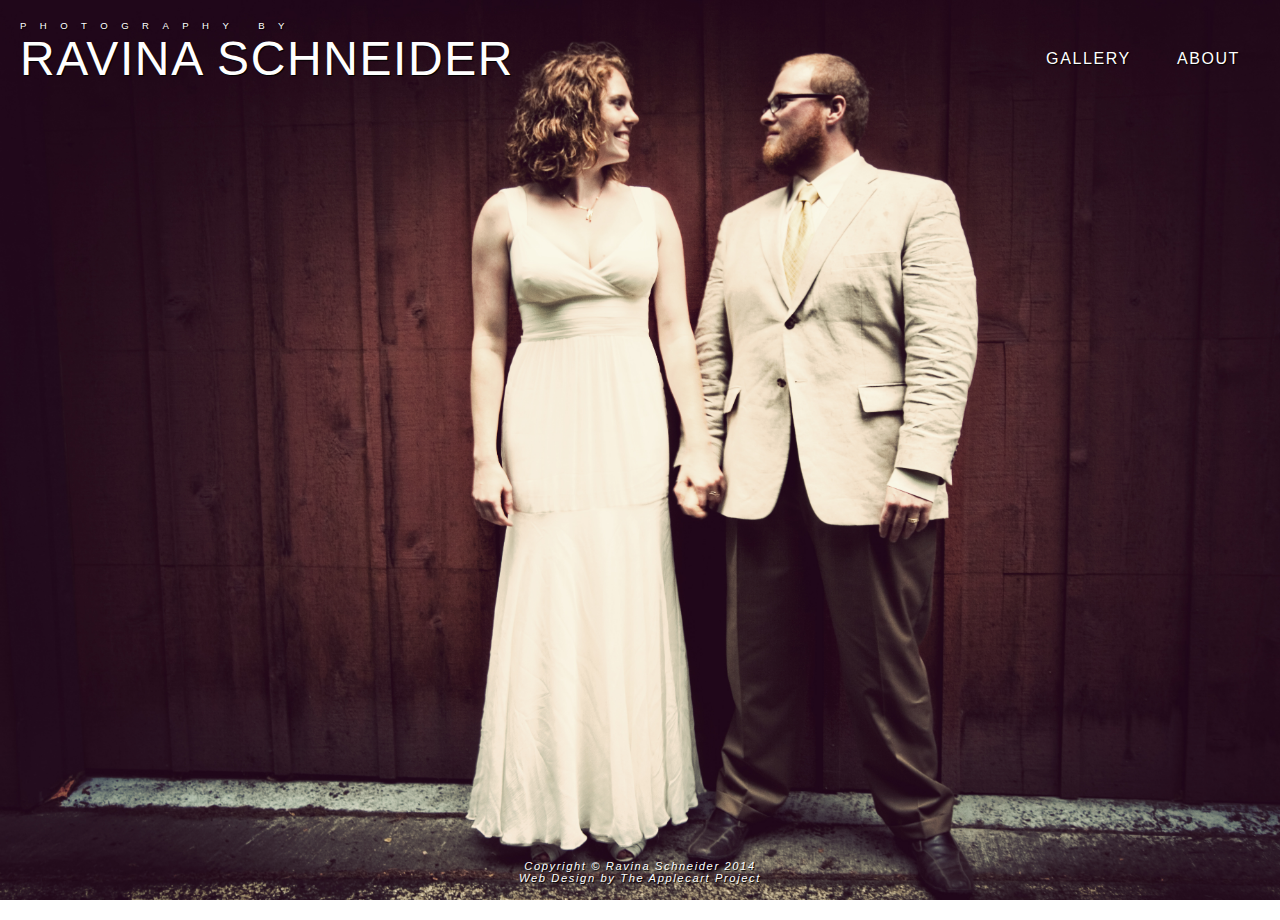
<file: Current Site/index.html>
<!DOCTYPE html>
<html>
	<head>
		<meta name="viewport" content="user-scalable=false, width=device-width, initial-scale=1.0, minimum-scale=1.0, maximum-scale=1.0">
		<title>Ravina Schneider Photography</title>
		<link rel="stylesheet" type="text/css" href="Style/home.css">
	</head>
	<body>
		<div class="content-wrapper">
			<header>
				<div class="site-title">
					<a href="index.html">
						<h2>Photography by</h2>
						<h1>Ravina Schneider</h1>
					</a>
				</div>
				<nav>
					<a href="gallery.html">Gallery</a>
					<a href="about.html">About</a>
				</nav>
			</header>
			<div class="clearfix"></div>

			<img src="img/background/wedding.jpg" class="home-img" />

		</div>
		
		<footer>
			<p>
				Copyright &copy; Ravina Schneider 2014
			</p>
			<p>
				Web Design by <a href="http://theapplecartproject.com" target="blank">The Applecart Project</a>
			</p>
	    </footer>
	</body>
</html>
</file>
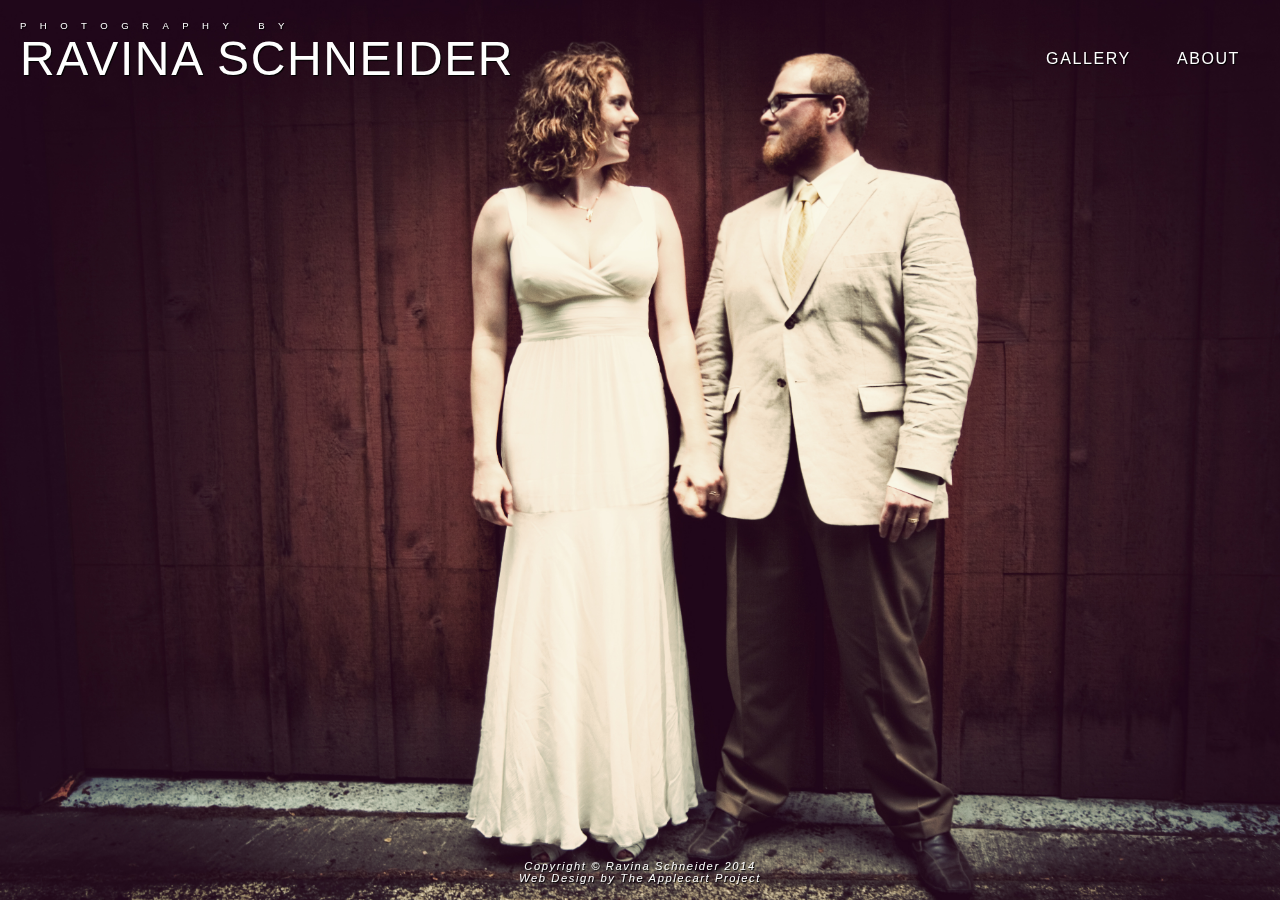
<file: old/index.html>
<!DOCTYPE html>
<html>
	<head>
		<title>Ravina Schneider Photography</title>
		<link rel="stylesheet" type="text/css" href="Style/home.css">
	</head>
	<body class="stars">
		<div class="content-wrapper">
			<header>
				<div class="site-title">
					<a href="index.html">
						<h2>Photography by</h2>
						<h1>Ravina Schneider</h1>
					</a>
				</div>
				<nav>
					<a href="gallery.html">Gallery</a>
					<a href="about.html">About</a>
				</nav>
			</header>
			<div class="clearfix"></div>

			<img src="../img/background/wedding.jpg" class="home-img" />

		</div>
		
		<footer>
			<p>
				Copyright &copy; Ravina Schneider 2014
			</p>
			<p>
				Web Design by <a href="http://theapplecartproject.com" target="blank">The Applecart Project</a>
			</p>
	    </footer>

	    <!--
	    <script type="text/javascript" src="http://codeorigin.jquery.com/jquery-1.10.2.min.js"></script>
    	<script type="text/javascript" src="js/index.js"></script>
    	<script type="text/javascript">
      		$( document ).ready( function(){
        	var shootingStarObj = new ShootingStar( "body" );
            shootingStarObj.launch();
      	});
    	</script>
		-->
	</body>
</html>
</file>
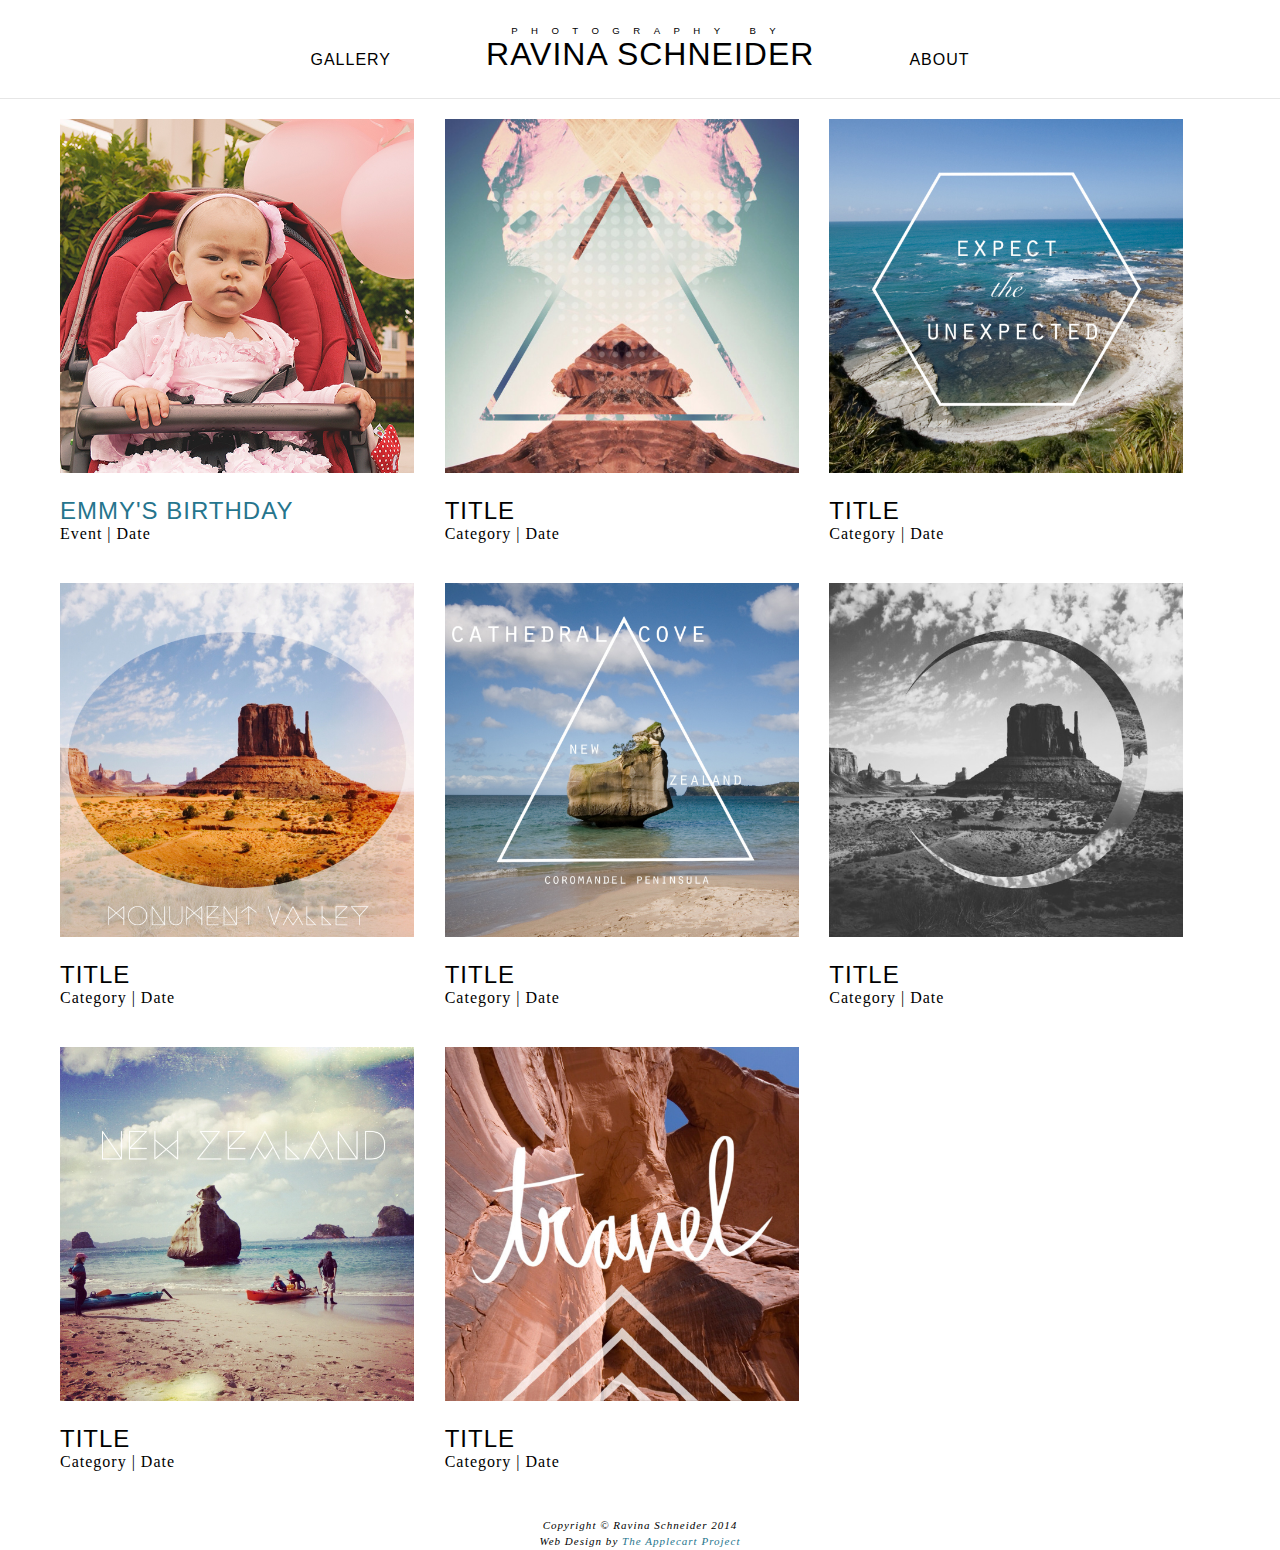
<file: Current Site/gallery.html>
<!DOCTYPE html>
<html>
	<head>
		<meta name="viewport" content="user-scalable=false, width=device-width, initial-scale=1.0, minimum-scale=1.0, maximum-scale=1.0">
		<title>Ravina Schneider Photography</title>
		<link rel="stylesheet" type="text/css" href="Style/style.css">
		<link rel="stylesheet" type="text/css" href="Style/media.css">
	</head>
	<body>
		<div class="header-wrapper">
			<a href="gallery.html" class="web-nav">Gallery</a>
			<div class="site-title">
				<a href="index.html">
					<h2>Photography by</h2>
					<h1>Ravina Schneider</h1>
				</a>
			</div>
			<a href="about.html" class="web-nav">About</a>
			<nav>
				<a href="gallery.html">Gallery</a>
				<a href="about.html">About</a>
			</nav>
		</div>

		<div class="content-wrapper">

			<div class="gallery-wrapper">
				<article class="album-wrapper">
					<a href="album.html">
						<img class="cover" src="img/emmy/emmy.jpg" />
						<h2>Emmy's Birthday</h2>
					</a>
					<aside>Event | Date</aside>
				</article>

				<article class="album-wrapper">
					<a href="#">
						<img class="cover" src="img/photo7.jpg" />
					</a>
					<h2>Title</h2>
					<aside>Category | Date</aside>
				</article>

				<article class="album-wrapper">
					<a href="#">
						<img class="cover" src="img/photo3.jpg" />
					</a>
					<h2>Title</h2>
					<aside>Category | Date</aside>
				</article>

				<article class="album-wrapper">
					<a href="#">
						<img class="cover" src="img/photo1.jpg" />
					</a>
					<h2>Title</h2>
					<aside>Category | Date</aside>
				</article>

				<article class="album-wrapper">
					<a href="#">
						<img class="cover" src="img/photo4.jpg" />
					</a>
					<h2>Title</h2>
					<aside>Category | Date</aside>
				</article>

				<article class="album-wrapper">
					<a href="#">
						<img class="cover" src="img/photo8.jpg" />
					</a>
					<h2>Title</h2>
					<aside>Category | Date</aside>
				</article>

				<article class="album-wrapper">
					<a href="#">
						<img class="cover" src="img/photo5.jpg" />
					</a>
					<h2>Title</h2>
					<aside>Category | Date</aside>
				</article>

				<article class="album-wrapper">
					<a href="#">
						<img class="cover" src="img/photo2.jpg" />
					</a>
					<h2>Title</h2>
					<aside>Category | Date</aside>
				</article>
			</div>
		</div>
		
	<footer>
		<p>
			Copyright &copy; Ravina Schneider 2014
		</p>
		<p>
			Web Design by <a href="http://theapplecartproject.com" target="blank">The Applecart Project</a>
		</p>
    </footer>
	</body>
</html>
</file>
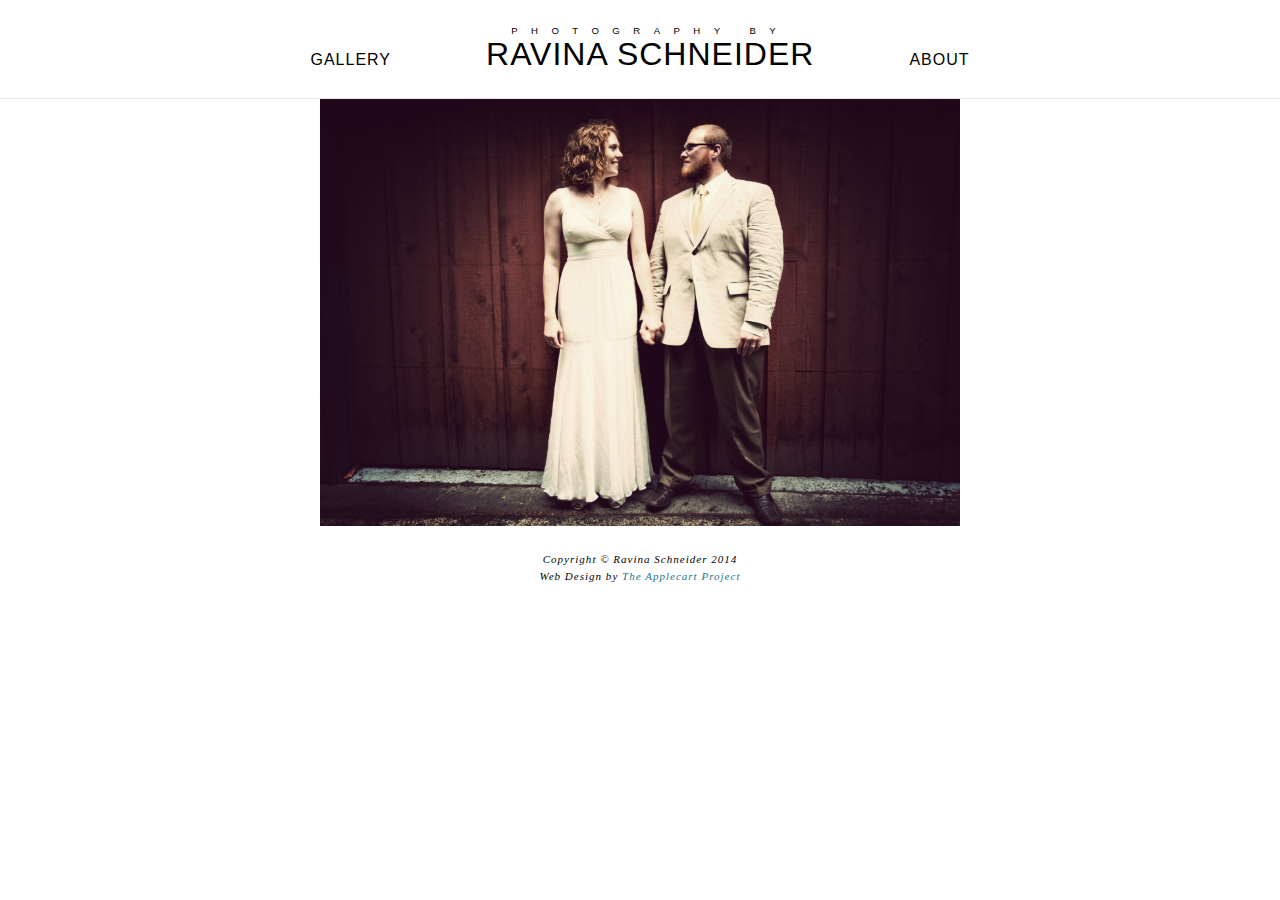
<file: Current Site/index-old.html>
<!DOCTYPE html>
<html>
	<head>
		<meta name="viewport" content="user-scalable=false, width=device-width, initial-scale=1.0, minimum-scale=1.0, maximum-scale=1.0">
		<title>Ravina Schneider Photography</title>
		<link rel="stylesheet" type="text/css" href="Style/style.css">
		<link rel="stylesheet" type="text/css" href="Style/media.css">
	</head>
	<body>
		<div class="header-wrapper">
			<a href="gallery.html" class="web-nav">Gallery</a>
			<div class="site-title">
				<a href="index.html">
					<h2>Photography by</h2s>
					<h1>Ravina Schneider</h1>
				</a>
			</div>
			<a href="about.html" class="web-nav">About</a>
			<nav>
				<a href="gallery.html">Gallery</a>
				<a href="about.html">About</a>
			</nav>
		</div>

		<div class="content-wrapper">
			<div class="home-slider">
				<img src="../../img/background/wedding.jpg" />
			</div>
		</div>
		
	<footer>
		<p>
			Copyright &copy; Ravina Schneider 2014
		</p>
		<p>
			Web Design by <a href="http://theapplecartproject.com" target="blank">The Applecart Project</a>
		</p>
    </footer>
	</body>
</html>
</file>
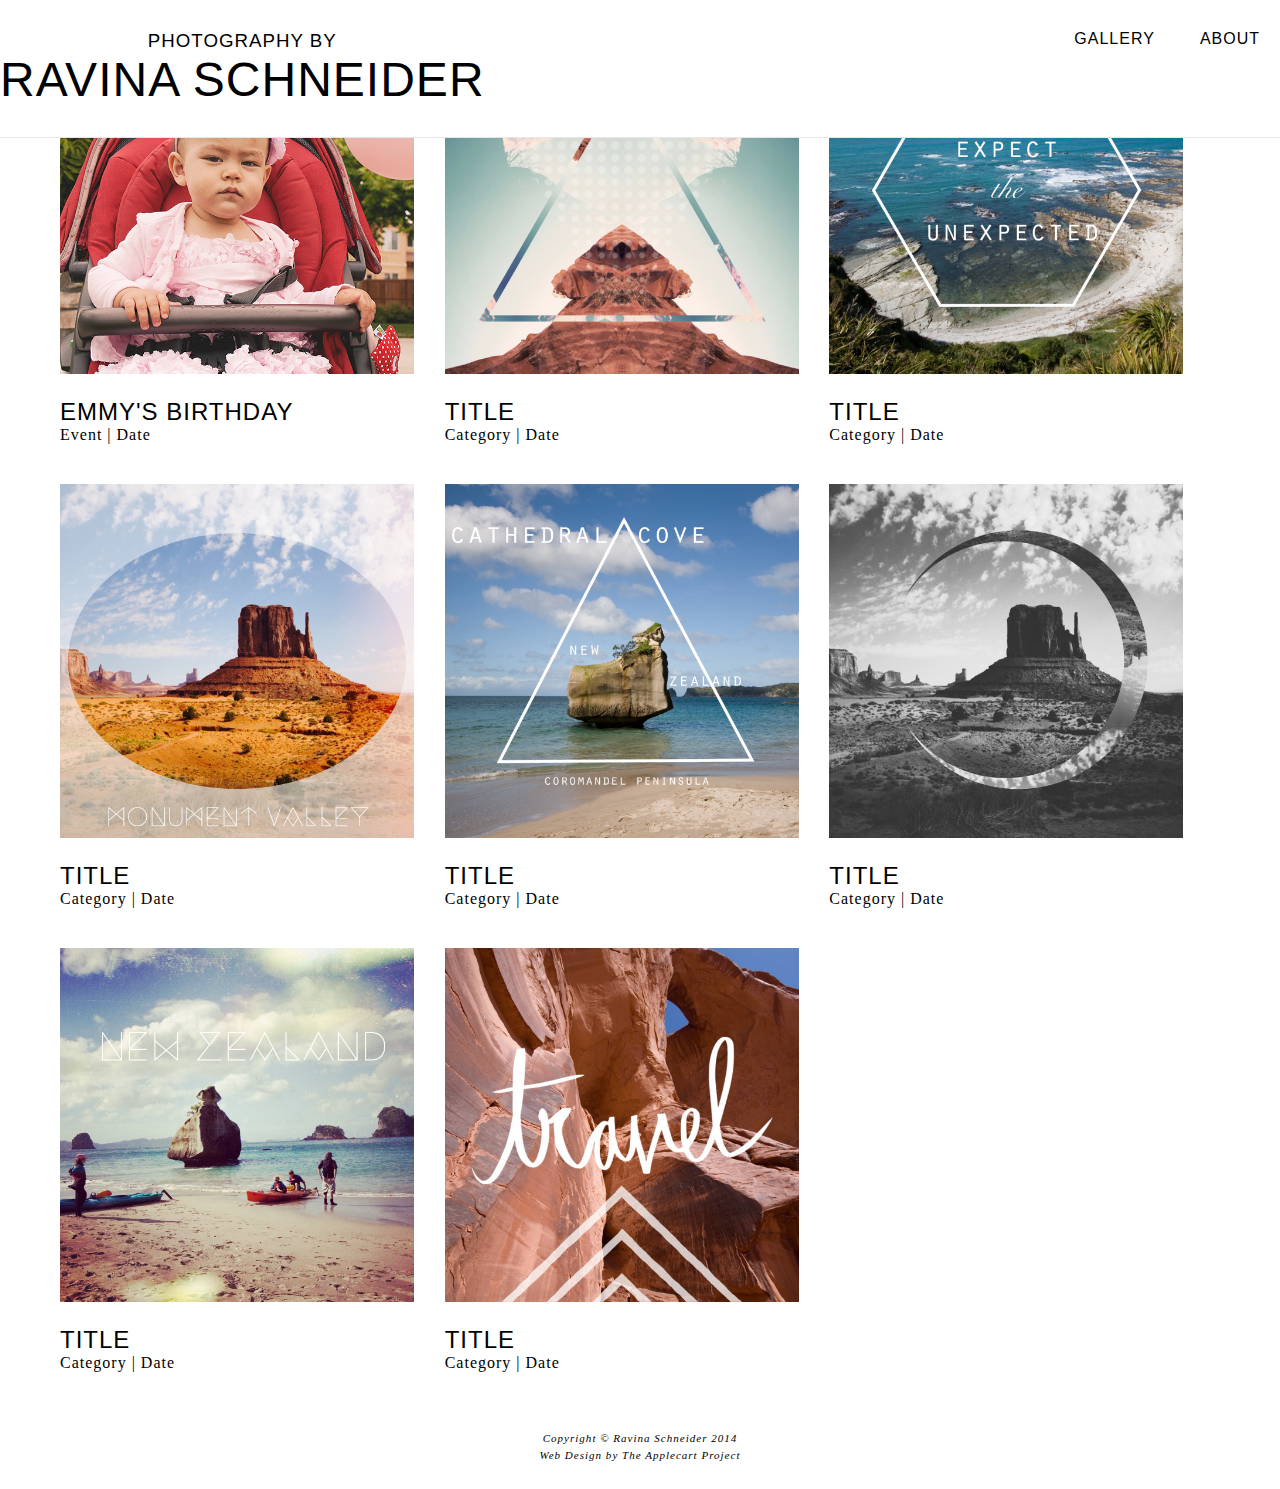
<file: old/gallery.html>
<!DOCTYPE html>
<html>
	<head>
		<title>Ravina Schneider Photography</title>
		<link rel="stylesheet" type="text/css" href="Style/style.css">
		<link rel="stylesheet" type="text/css" href="Style/media.css">
	</head>
	<body>
		<div class="header-wrapper">
			<div class="site-title">
				<a href="index.html">
					<h3>Photography by</h3>
					<h1>Ravina Schneider</h1>
				</a>
			</div>
			<nav>
				<a href="gallery.html">Gallery</a>
				<a href="about.html">About</a>
			</nav>
		</div>

		<div class="content-wrapper">

			<div class="gallery-wrapper">
				<article class="album-wrapper">
					<a href="album.html">
						<img class="cover" src="../img/emmy/emmy.jpg" />
						<h2>Emmy's Birthday</h2>
					</a>
					<aside>Event | Date</aside>
				</article>

				<article class="album-wrapper">
					<a href="#">
						<img class="cover" src="../img/photo7.jpg" />
					</a>
					<h2>Title</h2>
					<aside>Category | Date</aside>
				</article>

				<article class="album-wrapper">
					<a href="#">
						<img class="cover" src="../img/photo3.jpg" />
					</a>
					<h2>Title</h2>
					<aside>Category | Date</aside>
				</article>

				<article class="album-wrapper">
					<a href="#">
						<img class="cover" src="../img/photo1.jpg" />
					</a>
					<h2>Title</h2>
					<aside>Category | Date</aside>
				</article>

				<article class="album-wrapper">
					<a href="#">
						<img class="cover" src="../img/photo4.jpg" />
					</a>
					<h2>Title</h2>
					<aside>Category | Date</aside>
				</article>

				<article class="album-wrapper">
					<a href="#">
						<img class="cover" src="../img/photo8.jpg" />
					</a>
					<h2>Title</h2>
					<aside>Category | Date</aside>
				</article>

				<article class="album-wrapper">
					<a href="#">
						<img class="cover" src="../img/photo5.jpg" />
					</a>
					<h2>Title</h2>
					<aside>Category | Date</aside>
				</article>

				<article class="album-wrapper">
					<a href="#">
						<img class="cover" src="../img/photo2.jpg" />
					</a>
					<h2>Title</h2>
					<aside>Category | Date</aside>
				</article>
			</div>
		</div>
		
	<footer>
		<p>
			Copyright &copy; Ravina Schneider 2014
		</p>
		<p>
			Web Design by <a href="http://theapplecartproject.com" target="blank">The Applecart Project</a>
		</p>
    </footer>
	</body>
</html>
</file>
<file: Current Site/Style/home.css>
* {
	box-sizing: border-box;
	margin: 0;
	padding: 0;
}
html,
body {
	height: 100%;
}
body {
	background: #28061A;
	font-family: sans-serif;
	letter-spacing: .1em;
	width: 100%;
}
header {
	color: #fff;
	margin: 20px;
	text-shadow: 1px 1px 1px #000;
}
h1,
h2,
h3,
h4,
h5,
nav a {
	font-family: Avenir, 'Montserrat', Helvetica;
	font-weight: 400;
	text-transform: uppercase;
}
h1 {
	font-size: 3em;
}
h2 {
	font-size: .6em;
	letter-spacing: 1.4em;
}
footer {
	color: #fff;
	font-style: italic;
	font-size: .7em;
	height: 60px;
	text-align: center;
	text-shadow: 1px 1px 1px #000;
}
a {
	color: inherit;
	text-decoration: none;
}
nav {
	margin: 30px 0;
}
nav a {
	margin: 0 20px;
}
nav a:hover {
	border-bottom: 2px dotted #fff;
}
.clearfix {
	clear: both;
}
.content-wrapper {
	min-height: 100%;
	margin-bottom: -60px;
}
.home-img {
	display: table;
	margin: 0 auto;
	width: 90%;
}
.stars {
    z-index: 0; 
    position: absolute; 
    /* width: 420em; height: 70em; */
    transform:translate3D(0em, 0em, 0); 
    animation: stars 21s ease; 
    transform-style: preserve-3d;
}

@media screen and (max-width: 768px) {
	header {
		text-align: center;
	}
}

@media screen and (min-width: 768px) {
	body{
		background: url("../img/background/wedding.jpg");
		background-size: cover;
		background-repeat: no-repeat;
	}
	nav {
		float: right;
	}
	.home-img {
		display: none;
	}
	.site-title {
		float: left;
	}
}

@media screen and (max-width: 1120px) {
	body {
		background-size: 1250px;
	}
}
</file>
<file: old/Style/home.css>
* {
	margin: 0;
	padding: 0;
}
html,
body {
	height: 100%;
}
body {
	background: #28061A;
	font-family: sans-serif;
	letter-spacing: .1em;
	width: 100%;
}
header {
	color: #fff;
	margin: 20px;
	text-shadow: 1px 1px 1px #000;
}
h1,
h2,
h3,
h4,
h5,
nav a {
	font-family: Avenir, 'Montserrat', Helvetica;
	font-weight: 400;
	text-transform: uppercase;
}
h1 {
	font-size: 3em;
}
h2 {
	font-size: .6em;
	letter-spacing: 1.4em;
}
footer {
	color: #fff;
	font-style: italic;
	font-size: .7em;
	height: 60px;
	text-align: center;
	text-shadow: 1px 1px 1px #000;
}
a {
	color: inherit;
	text-decoration: none;
}
nav {
	margin: 30px 0;
}
nav a {
	margin: 0 20px;
}
nav a:hover {
	border-bottom: 2px dotted #fff;
}
.clearfix {
	clear: both;
}
.content-wrapper {
	min-height: 100%;
	margin-bottom: -60px;
}
.home-img {
	display: table;
	margin: 0 auto;
	width: 90%;
}
.stars {
    z-index: 0; 
    position: absolute; 
    /* width: 420em; height: 70em; */
    transform:translate3D(0em, 0em, 0); 
    animation: stars 21s ease; 
    transform-style: preserve-3d;
}

@media screen and (max-width: 768px) {
	header {
		text-align: center;
	}
}

@media screen and (min-width: 768px) {
	body{
		background: url("../../img/background/wedding.jpg");
		background-size: cover;
		background-repeat: no-repeat;
	}
	nav {
		float: right;
	}
	.home-img {
		display: none;
	}
	.site-title {
		float: left;
	}
}

@media screen and (max-width: 1120px) {
	body {
		background-size: 1250px;
	}
}
</file>
<file: Current Site/Style/style.css>
* {
	box-sizing: border-box;
	margin: 0;
	padding: 0;
} 
body {
 	font-family: 'GoudyRegular', serif;
	height: 100%;
	letter-spacing: 1px;
}
a {
	color: #26758d;
	text-decoration: none;
	-webkit transition: color .4s;
	transition: color .4s;
}
footer {
	font-size: .6em;
	font-style: italic;
	letter-spacing: 1px;
	margin-top: 2%;
	position: relative;
	text-align: center;
}
h1,
h2,
h3,
h4,
h5,
h6 {
	font-family: Avenir, 'Montserrat', Helvetica;
	font-weight: 400;
	text-transform: uppercase;
}
img {
 	max-width: 100%;
 	height: auto;
}
li {
	list-style: none;
}
p {
	font-size: 1.15em;
 	line-height: 1.5em;
}
.clearfix {
	clear: both;
}
.table {
	display: table;
	margin: 0 auto;
}
.site-title h2 {
	font-size: .6em;
	letter-spacing: 1.4em;
}
ul {
	padding: 0;
}

/************************************************
				HEADER
************************************************/

.header-wrapper {
	margin: 0 auto;
	text-align: center;
}
.site-title {
	margin: 25px 0;
	text-transform: uppercase;
}
.site-title a{
	color: #000;
}
nav {
 	border-bottom: 1px solid #e6e6e6;
 	border-top: 1px solid #e6e6e6;	
 	padding: 20px 0;
 	text-align: center;
}
nav a {
	color: #000;
	display: inline-block;
	font-family: Avenir, 'Montserrat', Helvetica;
	text-transform: uppercase;
	width: 49%;
}
.web-nav {
	display: none;
}


/************************************************
				HOME PAGE
************************************************/

.home-slider img {
	width: 100%;
}

/************************************************
				GALLERY PAGE
************************************************/

.album-wrapper {
	margin: 20px 10px;
}
.content-wrapper {
	margin: 0 auto;
	max-width: 1200px;
}
.cover {
	height: auto;
	margin-bottom: 20px;
	-webkit transition: transform .7s;
	transition: transform .7s;
	width: 100%;
}
.cover:hover {
	-webkit-transform: scale(1.03);
	-ms-transform: scale(1.03);
	transform: scale(1.03);
}
.gallery-wrapper {
	display: -webkit-box;
	display: -webkit-flex;
	display: -ms-flexbox;
	display: flex;
	-webkit-flex-wrap: wrap;
	-ms-flex-wrap: wrap;
	flex-wrap: wrap;
}

/************************************************
				ABOUT PAGE
************************************************/
.about-text {
	margin: 0 auto;
	max-width: 450px;
}
.about-text p{
	letter-spacing: 0;
	margin: 15px;
}
.bottom-wrapper {
	margin-top: 25px;
	text-align: center;
}
.bottom-wrapper h3 {
	text-transform: uppercase;
}
.col,
.lastcol {
	margin: 30px 0;
}
.profile-pic {
	margin: 15px auto;
	width: 335px;
}

/************************************************
				ALBUM PAGE
************************************************/
.thumb-wrapper {
	background: #eeeeee;
}

#imageGallery img {
	margin: 5px;
	width: 315px;
}
.inner-wrapper {
	display: none;
}
.album-name {
	padding: 20px 0;
	text-align: center;
}
.main-wrapper {
	text-align: center;
	top: 0;
}
.web-footer {
	display: none;
}
</file>
<file: Current Site/Style/media.css>
@media screen and (min-width: 640px) {
/************************************************
				ALBUM PAGE
************************************************/
	#imageGallery {
		display: flex;
		flex-wrap: wrap;
		justify-content: center;
	}
	#imageGallery img {
		width: 310px;
	}
}

@media screen and (min-width: 720px) {
/************************************************
				GLOBAL
************************************************/
	.header-wrapper {
		border-bottom: 1px solid #e6e6e6;
	} 
	.album {
		background: #fff;
		position: fixed;
		width: 100%;
		z-index: 1;
	}
	.site-title {
		color: #000;
		display: inline-block;
	}


/************************************************
				HOME PAGE
************************************************/
	.home-slider img {
		display: table;
		margin: 0 auto;
		max-width: 640px;
	}

/************************************************
				GALLERY PAGE
************************************************/
	.album-wrapper {
		margin: 20px 2.6% 20px 0;
		width: 30%;
	}
	.gallery-wrapper {
		margin-left: 20px;
	}
	.thumb-wrapper {
		padding-top: 200px;
	}

/************************************************
				ABOUT PAGE
************************************************/
	.lastcol {
		border: none;
	}
	.profile-wrapper {
		display: table;
		margin: 0 auto;
	}
}

@media screen and (min-width: 830px) {
/************************************************
				ABOUT PAGE
************************************************/
	.about-text {
		float: left;
	}
	.profile-pic {
		float: left;
		margin-right: 20px;
	}
}

@media screen and (min-width: 900px) {
/************************************************
				ABOUT PAGE
************************************************/
	.bottom-wrapper {
		border-bottom: 1px solid #000;
		border-top: 1px solid #000;
	}
	.col {
		border-right: 1px solid #aaa;
	}
	.col,
	.lastcol {
		border-bottom: none;
		float: left;
		height: 78px;
		width: 300px;
	}
}


@media screen and (min-width: 970px) {
/************************************************
				GLOBAL
************************************************/
	nav {
		display: none;
	}
	.web-nav {
		color: inherit;
		display: inline-block;
		font-family: Avenir, 'Montserrat', Helvetica;
		margin: 0 90px;
		text-transform: uppercase;
	}
/************************************************
				ABOUT PAGE
************************************************/
	.thumb-wrapper {
		float: left;
		margin-top: 109px;
		padding: 20px 0;
		position: relative;
		width: 35%
	}
	.main-wrapper {
		bottom: 0;
		right: 0;
		margin-top: 185px;
		position: fixed;
		width: 65%;
	}
	.mobile-footer {
		display: none;
	}
	#imageGallery img {
		width: 200px;
	}
	.inner-wrapper {
		display: block;
	}
	.web-footer {
		display: block;
		font-size: .6em;
		font-style: italic;
	}

}
</file>
<file: old/Style/style.css>
* {
	box-sizing: border-box;
	margin: 0;
} 
body {
 	font-family: 'GoudyRegular', serif;
	height: 100%;
	letter-spacing: 1px;
}
a {
	color: inherit;
	text-decoration: none;
	-webkit transition: color .4s;
	transition: color .4s;
}
header {
	margin: 20px;
}
footer {
	font-size: .6em;
	font-style: italic;
	letter-spacing: 1px;
	margin: 3% 0 2% 0;
	position: relative;
	text-align: center;
}
h1,
h2,
h3,
h4,
h5,
h6,
nav a {
	font-family: Avenir, 'Montserrat', Helvetica;
	font-weight: 400;
	text-transform: uppercase;
}
h1 {
	font-size: 3em;
}
img {
 	max-width: 100%;
 	height: auto;
}
li {
	list-style: none;
}
p {
	font-size: 1.15em;
 	line-height: 1.5em;
}
.clearfix {
	clear: both;
}
.table {
	display: table;
	margin: 0 auto;
}
ul {
	padding: 0;
}

/************************************************
				HEADER
************************************************/

.header-wrapper {
	margin: 0 auto;
	text-align: center;
}
.site-title {
	margin: 30px 0;
	text-transform: uppercase;
}
.site-title a{
	color: #000;
}
nav {
	margin: 30px 0;
}
nav a {
	margin: 0 20px;
}
nav a:hover {
	border-bottom: 2px dotted #fff;
}

/************************************************
				HOME PAGE
************************************************/

.home-slider img {
	width: 100%;
}

/************************************************
				GALLERY PAGE
************************************************/

.album-wrapper {
	margin: 20px 10px;
}
.content-wrapper {
	margin: 0 auto;
	max-width: 1200px;
}
.cover {
	height: auto;
	margin-bottom: 20px;
	-webkit transition: transform .7s;
	transition: transform .7s;
	width: 100%;
}
.cover:hover {
	-webkit-transform: scale(1.03);
	-ms-transform: scale(1.03);
	transform: scale(1.03);
}
.gallery-wrapper {
	display: -webkit-box;
	display: -webkit-flex;
	display: -ms-flexbox;
	display: flex;
	-webkit-flex-wrap: wrap;
	-ms-flex-wrap: wrap;
	flex-wrap: wrap;
}

/************************************************
				ABOUT PAGE
************************************************/
.about-text {
	margin: 0 auto;
	max-width: 450px;
}
.about-text p{
	letter-spacing: 0;
	margin: 15px;
}
.bottom-wrapper {
	text-align: center;
}
.bottom-wrapper h3 {
	text-transform: uppercase;
}
.col {
	border-bottom: 1px solid #aaa;
	margin: 10px 0;
}
.profile-pic {
	margin: 15px auto;
	width: 360px;
}

/************************************************
				ALBUM PAGE
************************************************/
.thumb-wrapper {
	background: #eeeeee;
}

#imageGallery img {
	margin: 5px;
	width: 315px;
}
.inner-wrapper {
	display: none;
}
.album-name {
	padding: 20px 0;
	text-align: center;
}
.main-wrapper {
	text-align: center;
	top: 0;
}
.web-footer {
	display: none;
}
</file>
<file: old/Style/media.css>
@media screen and (min-width: 640px) {
	#imageGallery {
		display: flex;
		flex-wrap: wrap;
		justify-content: center;
	}
	#imageGallery img {
		width: 310px;
	}
}

@media screen and (max-width: 768px) {
	header {
		text-align: center;
	}
}
@media screen and (min-width: 720px) {
	nav {
		float: right;
	}
	.home-img {
		display: none;
	}
	.site-title {
		float: left;
	}
}
@media screen and (min-width: 720px) {
/************************************************
				GLOBAL
************************************************/
	.header-wrapper {
		background: #fff;
		border-bottom: 1px solid #e6e6e6; 
		position: fixed;
		width: 100%;
		z-index: 1;
	}
	.site-title {
		color: #000;
		display: inline-block;
	}


/************************************************
				HOME PAGE
************************************************/
	.home-slider img {
		display: table;
		margin: 0 auto;
		max-width: 640px;
	}

/************************************************
				GALLERY PAGE
************************************************/
	.album-wrapper {
		margin: 20px 2.6% 20px 0;
		width: 30%;
	}
	.gallery-wrapper {
		margin-left: 20px;
	}

/************************************************
				ABOUT PAGE
************************************************/
	.bottom-wrapper {
		border-bottom: 1px solid #000;
		border-top: 1px solid #000;
		display: table;
		margin: 50px auto 0;
		padding-bottom: 10px;
		padding-top: 20px;
		width: 100%;
	}
	.bottom-wrapper p {
		font-size: .9em;
	}
	.col {
		border-bottom: none;
		border-right: 1px solid #aaa;
		float: left;
		height: 110px;
		padding-top: 10px;
		top: 46px;
		width: 33%;
	}
	.lastcol {
		border: none;
	}
}
@media screen and (min-width: 830px) {
	.about-text {
		float: left;
	}
	.profile-pic {
		float: left;
		margin-right: 20px;
	}
	.profile-wrapper {
		display: table;
		margin: 0 auto;
	}
}


@media screen and (min-width: 970px) {
/************************************************
				ABOUT PAGE
************************************************/
	.thumb-wrapper {
		float: right;
		margin-top: 120px;
		padding: 20px 0;
		position: relative;
		width: 35%
	}
	.main-wrapper {
		bottom: 0;
		left: 0;
		margin-top: 185px;
		position: fixed;
		width: 65%;
	}
	.mobile-footer {
		display: none;
	}
	#imageGallery img {
		width: 200px;
	}
	.inner-wrapper {
		display: block;
	}
	.web-footer {
		display: block;
		font-size: .6em;
		font-style: italic;
	}
}
</file>
